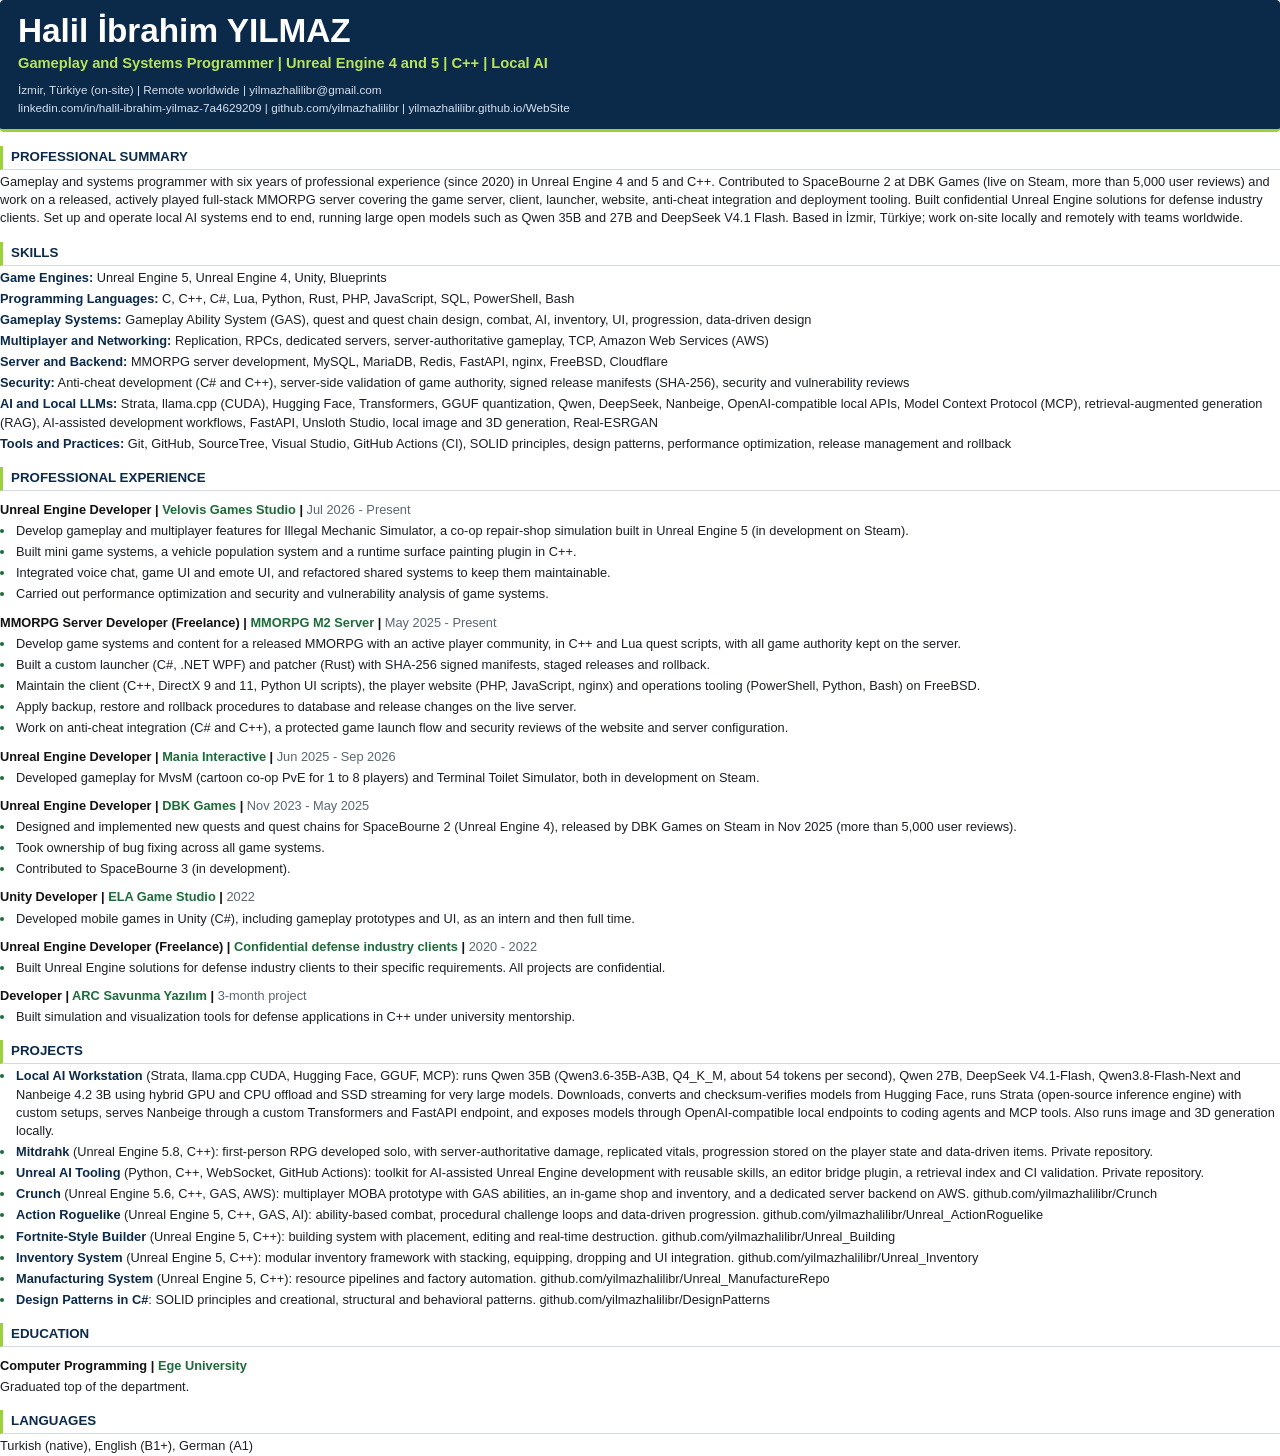
<file: cv/cv.html>
<!DOCTYPE html>
<html lang="en">
<head>
<meta charset="UTF-8">
<title>Halil İbrahim YILMAZ - CV - Gameplay and Systems Programmer</title>
<meta name="author" content="Halil İbrahim YILMAZ">
<meta name="description" content="CV of Halil İbrahim YILMAZ, Gameplay and Systems Programmer (Unreal Engine 4 and 5, C++, local AI).">
<style>
/* ATS-friendly by design: one column, real text, system font, no tables, icons, images or text boxes,
   standard section headings, contact details in the body, consistent "Mon YYYY - Mon YYYY" dates.
   Colour is decoration only; the text order never depends on it. */
@page { size: A4; margin: 12mm 16mm 12mm; }
* { box-sizing: border-box; margin: 0; padding: 0; -webkit-print-color-adjust: exact; print-color-adjust: exact; }
body { font-family: Arial, Helvetica, sans-serif; font-size: 9.6pt; line-height: 1.42; color: #1b1f24; }
header { padding: 13px 18px 12px; border-radius: 4px; background: #0b2a4a; border-bottom: 3px solid #9bd13a; }
h1 { font-size: 25pt; line-height: 1.05; font-weight: 700; color: #ffffff; }
.title { margin-top: 5px; font-size: 11pt; font-weight: 700; color: #b8e35a; }
.contact { margin-top: 7px; font-size: 8.8pt; color: #d6e0ec; line-height: 1.55; }
h2 {
  margin-top: 14px; padding: 2px 0 2px 8px; border-left: 3.5px solid #9bd13a; border-bottom: 0.6px solid #d3dae2;
  font-size: 10pt; font-weight: 700; text-transform: uppercase; color: #0b2a4a;
}
p, li { margin-top: 3px; }
.skills p { margin-top: 3px; }
.skills b { color: #0b2a4a; }
.job { margin-top: 10px; font-weight: 700; color: #111; }
.job .co { color: #1d6b3a; }
.job .when { font-weight: 400; color: #5a6672; }
ul { margin-top: 1px; padding-left: 15px; }
li { padding-left: 1px; }
li::marker { color: #1d6b3a; }
.proj b { color: #0b2a4a; }
a { color: inherit; text-decoration: none; }
.job, h2 { break-after: avoid; }
li { break-inside: avoid; }
</style>
</head>
<body>

<header>
<h1>Halil İbrahim YILMAZ</h1>
<p class="title">Gameplay and Systems Programmer | Unreal Engine 4 and 5 | C++ | Local AI</p>
<p class="contact">İzmir, Türkiye (on-site) | Remote worldwide | yilmazhalilibr@gmail.com<br>
<a href="https://www.linkedin.com/in/halil-ibrahim-yilmaz-7a4629209/">linkedin.com/in/halil-ibrahim-yilmaz-7a4629209</a> | <a href="https://github.com/yilmazhalilibr">github.com/yilmazhalilibr</a> | <a href="https://yilmazhalilibr.github.io/WebSite/">yilmazhalilibr.github.io/WebSite</a></p>
</header>

<h2>Professional Summary</h2>
<p>Gameplay and systems programmer with six years of professional experience (since 2020) in Unreal Engine 4 and 5 and C++. Contributed to SpaceBourne 2 at DBK Games (live on Steam, more than 5,000 user reviews) and work on a released, actively played full-stack MMORPG server covering the game server, client, launcher, website, anti-cheat integration and deployment tooling. Built confidential Unreal Engine solutions for defense industry clients. Set up and operate local AI systems end to end, running large open models such as Qwen 35B and 27B and DeepSeek V4.1 Flash. Based in İzmir, Türkiye; work on-site locally and remotely with teams worldwide.</p>

<h2>Skills</h2>
<div class="skills">
<p><b>Game Engines:</b> Unreal Engine 5, Unreal Engine 4, Unity, Blueprints</p>
<p><b>Programming Languages:</b> C, C++, C#, Lua, Python, Rust, PHP, JavaScript, SQL, PowerShell, Bash</p>
<p><b>Gameplay Systems:</b> Gameplay Ability System (GAS), quest and quest chain design, combat, AI, inventory, UI, progression, data-driven design</p>
<p><b>Multiplayer and Networking:</b> Replication, RPCs, dedicated servers, server-authoritative gameplay, TCP, Amazon Web Services (AWS)</p>
<p><b>Server and Backend:</b> MMORPG server development, MySQL, MariaDB, Redis, FastAPI, nginx, FreeBSD, Cloudflare</p>
<p><b>Security:</b> Anti-cheat development (C# and C++), server-side validation of game authority, signed release manifests (SHA-256), security and vulnerability reviews</p>
<p><b>AI and Local LLMs:</b> Strata, llama.cpp (CUDA), Hugging Face, Transformers, GGUF quantization, Qwen, DeepSeek, Nanbeige, OpenAI-compatible local APIs, Model Context Protocol (MCP), retrieval-augmented generation (RAG), AI-assisted development workflows, FastAPI, Unsloth Studio, local image and 3D generation, Real-ESRGAN</p>
<p><b>Tools and Practices:</b> Git, GitHub, SourceTree, Visual Studio, GitHub Actions (CI), SOLID principles, design patterns, performance optimization, release management and rollback</p>
</div>

<h2>Professional Experience</h2>

<p class="job">Unreal Engine Developer | <span class="co">Velovis Games Studio</span> | <span class="when">Jul 2026 - Present</span></p>
<ul>
<li>Develop gameplay and multiplayer features for Illegal Mechanic Simulator, a co-op repair-shop simulation built in Unreal Engine 5 (in development on Steam).</li>
<li>Built mini game systems, a vehicle population system and a runtime surface painting plugin in C++.</li>
<li>Integrated voice chat, game UI and emote UI, and refactored shared systems to keep them maintainable.</li>
<li>Carried out performance optimization and security and vulnerability analysis of game systems.</li>
</ul>

<p class="job">MMORPG Server Developer (Freelance) | <span class="co">MMORPG M2 Server</span> | <span class="when">May 2025 - Present</span></p>
<ul>
<li>Develop game systems and content for a released MMORPG with an active player community, in C++ and Lua quest scripts, with all game authority kept on the server.</li>
<li>Built a custom launcher (C#, .NET WPF) and patcher (Rust) with SHA-256 signed manifests, staged releases and rollback.</li>
<li>Maintain the client (C++, DirectX 9 and 11, Python UI scripts), the player website (PHP, JavaScript, nginx) and operations tooling (PowerShell, Python, Bash) on FreeBSD.</li>
<li>Apply backup, restore and rollback procedures to database and release changes on the live server.</li>
<li>Work on anti-cheat integration (C# and C++), a protected game launch flow and security reviews of the website and server configuration.</li>
</ul>

<p class="job">Unreal Engine Developer | <span class="co">Mania Interactive</span> | <span class="when">Jun 2025 - Sep 2026</span></p>
<ul>
<li>Developed gameplay for MvsM (cartoon co-op PvE for 1 to 8 players) and Terminal Toilet Simulator, both in development on Steam.</li>
</ul>

<p class="job">Unreal Engine Developer | <span class="co">DBK Games</span> | <span class="when">Nov 2023 - May 2025</span></p>
<ul>
<li>Designed and implemented new quests and quest chains for SpaceBourne 2 (Unreal Engine 4), released by DBK Games on Steam in Nov 2025 (more than 5,000 user reviews).</li>
<li>Took ownership of bug fixing across all game systems.</li>
<li>Contributed to SpaceBourne 3 (in development).</li>
</ul>

<p class="job">Unity Developer | <span class="co">ELA Game Studio</span> | <span class="when">2022</span></p>
<ul>
<li>Developed mobile games in Unity (C#), including gameplay prototypes and UI, as an intern and then full time.</li>
</ul>

<p class="job">Unreal Engine Developer (Freelance) | <span class="co">Confidential defense industry clients</span> | <span class="when">2020 - 2022</span></p>
<ul>
<li>Built Unreal Engine solutions for defense industry clients to their specific requirements. All projects are confidential.</li>
</ul>

<p class="job">Developer | <span class="co">ARC Savunma Yazılım</span> | <span class="when">3-month project</span></p>
<ul>
<li>Built simulation and visualization tools for defense applications in C++ under university mentorship.</li>
</ul>

<h2>Projects</h2>
<ul class="proj">
<li><b>Local AI Workstation</b> (Strata, llama.cpp CUDA, Hugging Face, GGUF, MCP): runs Qwen 35B (Qwen3.6-35B-A3B, Q4_K_M, about 54 tokens per second), Qwen 27B, DeepSeek V4.1-Flash, Qwen3.8-Flash-Next and Nanbeige 4.2 3B using hybrid GPU and CPU offload and SSD streaming for very large models. Downloads, converts and checksum-verifies models from Hugging Face, runs Strata (open-source inference engine) with custom setups, serves Nanbeige through a custom Transformers and FastAPI endpoint, and exposes models through OpenAI-compatible local endpoints to coding agents and MCP tools. Also runs image and 3D generation locally.</li>
<li><b>Mitdrahk</b> (Unreal Engine 5.8, C++): first-person RPG developed solo, with server-authoritative damage, replicated vitals, progression stored on the player state and data-driven items. Private repository.</li>
<li><b>Unreal AI Tooling</b> (Python, C++, WebSocket, GitHub Actions): toolkit for AI-assisted Unreal Engine development with reusable skills, an editor bridge plugin, a retrieval index and CI validation. Private repository.</li>
<li><b>Crunch</b> (Unreal Engine 5.6, C++, GAS, AWS): multiplayer MOBA prototype with GAS abilities, an in-game shop and inventory, and a dedicated server backend on AWS. github.com/yilmazhalilibr/Crunch</li>
<li><b>Action Roguelike</b> (Unreal Engine 5, C++, GAS, AI): ability-based combat, procedural challenge loops and data-driven progression. github.com/yilmazhalilibr/Unreal_ActionRoguelike</li>
<li><b>Fortnite-Style Builder</b> (Unreal Engine 5, C++): building system with placement, editing and real-time destruction. github.com/yilmazhalilibr/Unreal_Building</li>
<li><b>Inventory System</b> (Unreal Engine 5, C++): modular inventory framework with stacking, equipping, dropping and UI integration. github.com/yilmazhalilibr/Unreal_Inventory</li>
<li><b>Manufacturing System</b> (Unreal Engine 5, C++): resource pipelines and factory automation. github.com/yilmazhalilibr/Unreal_ManufactureRepo</li>
<li><b>Design Patterns in C#</b>: SOLID principles and creational, structural and behavioral patterns. github.com/yilmazhalilibr/DesignPatterns</li>
</ul>

<h2>Education</h2>
<p class="job">Computer Programming | <span class="co">Ege University</span></p>
<p>Graduated top of the department.</p>

<h2>Languages</h2>
<p>Turkish (native), English (B1+), German (A1)</p>

</body>
</html>
</file>
